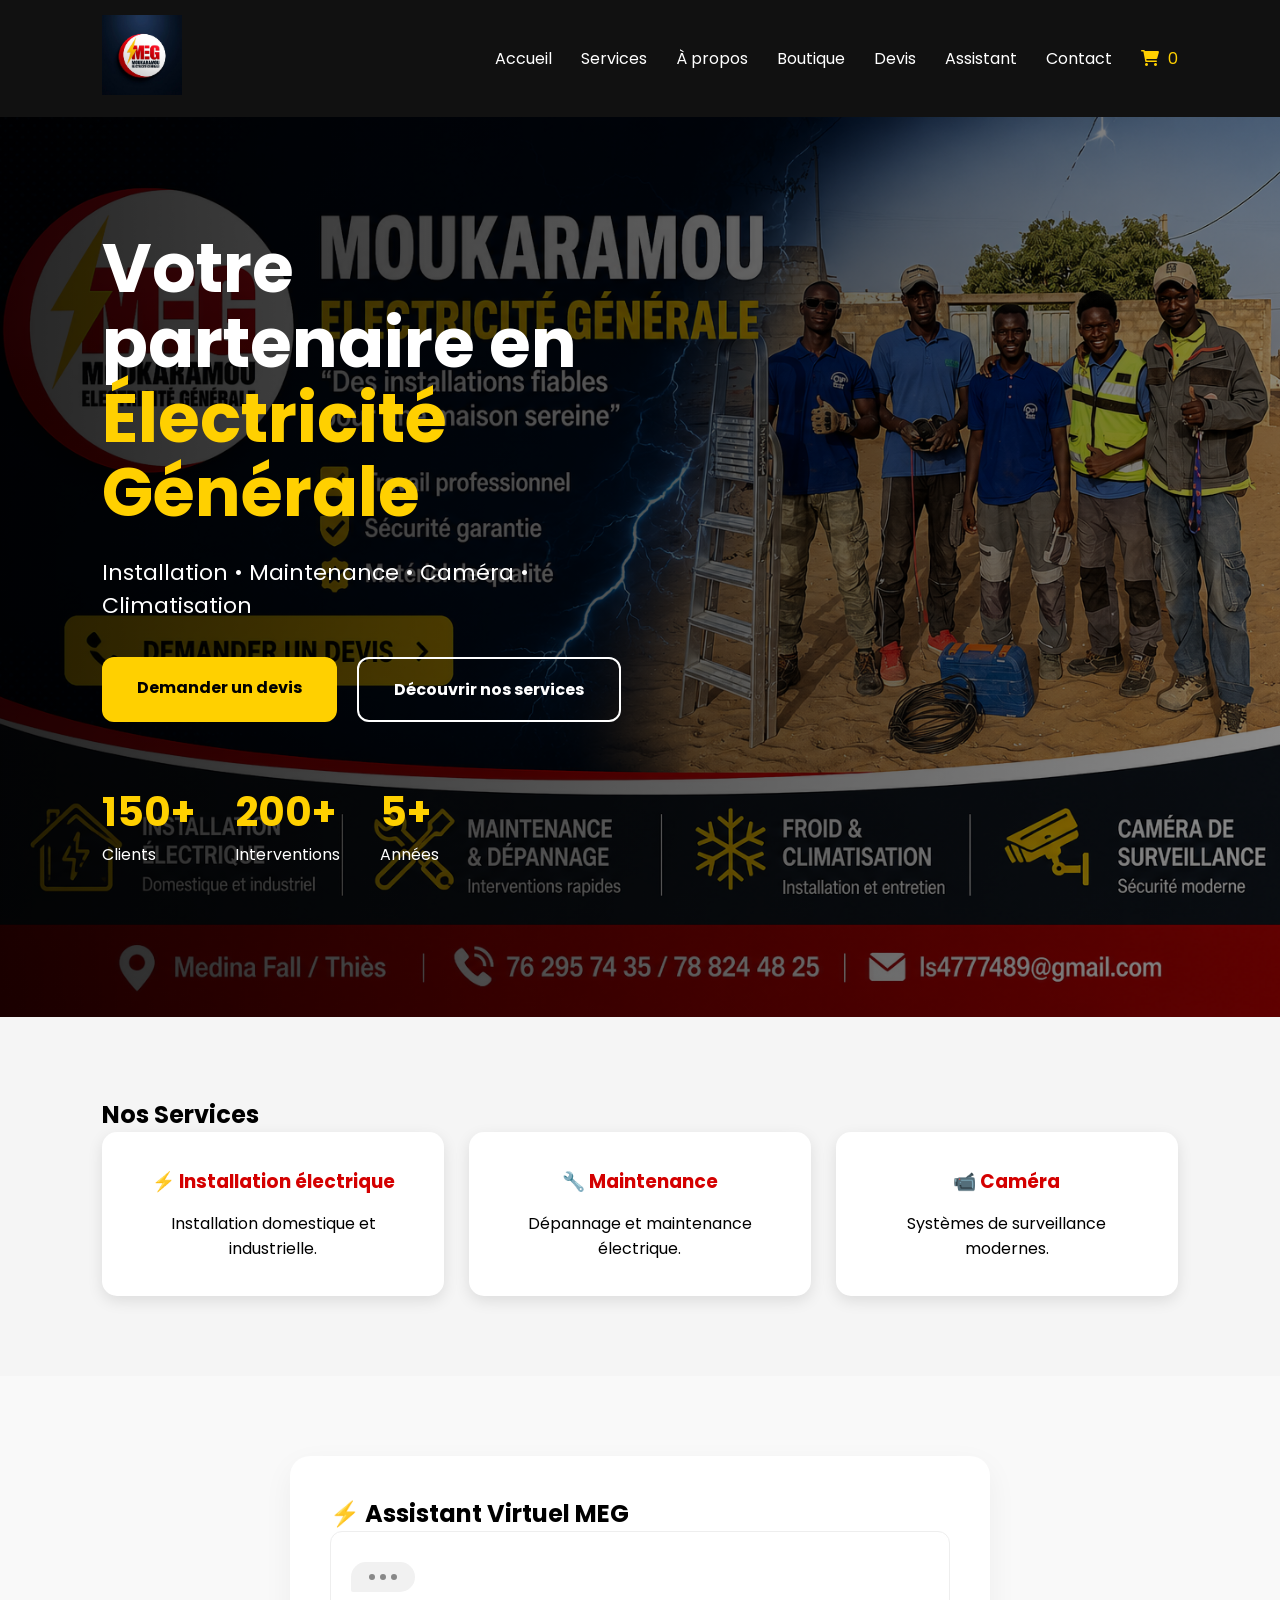
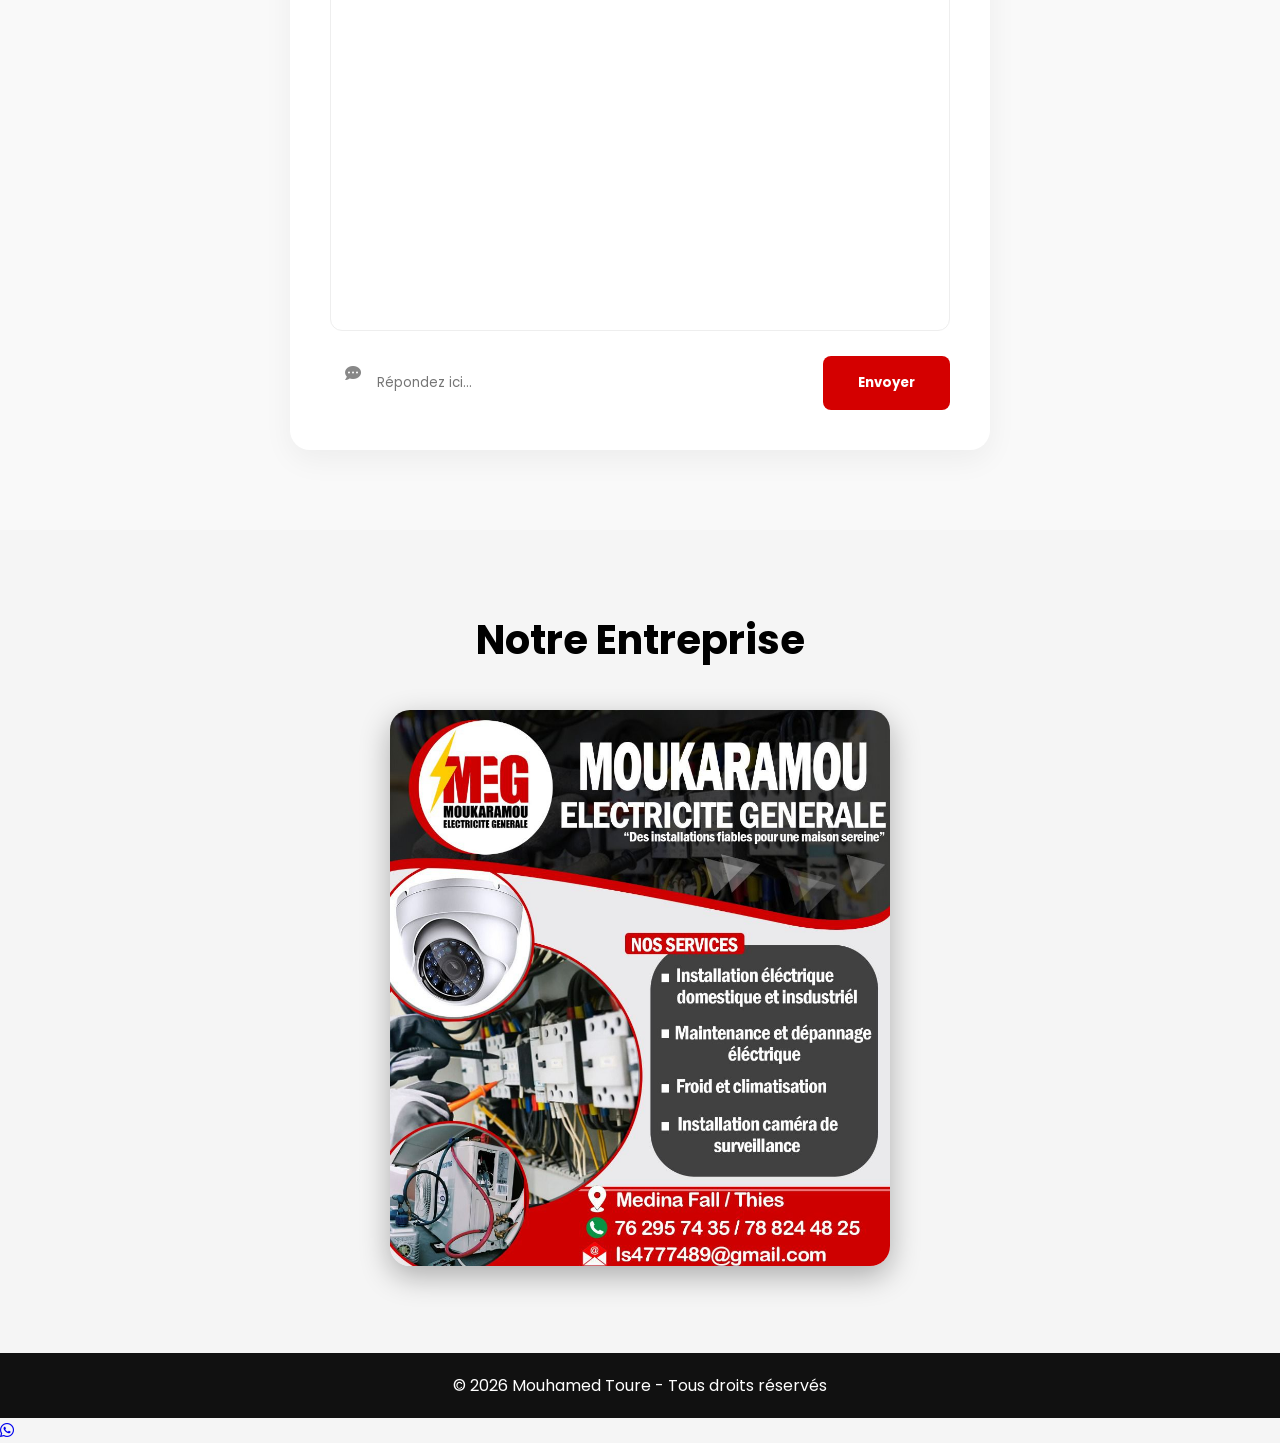
<file: index.html>
<!DOCTYPE html>
<html lang="fr">
<head>
    <meta charset="UTF-8">
    <meta name="viewport" content="width=device-width, initial-scale=1.0">
    <title>MEG - Installation Électrique & Maintenance au Sénégal</title>
    <meta name="description" content="MOUKARAMOU ÉLECTRICITÉ GÉNÉRALE (MEG) : Experts en installation électrique, maintenance, climatisation et vidéosurveillance à Thiès, Sénégal.">
    <meta name="keywords" content="électricité, Sénégal, Thiès, maintenance, climatisation, vidéosurveillance, installation électrique, MEG">
    <meta name="author" content="Mouhamed Toure">

    <link rel="icon" href="logo.jpeg" type="image/jpeg">
    <link rel="stylesheet" href="style.css">
    <link href="https://fonts.googleapis.com/css2?family=Poppins:wght@300;400;500;700&display=swap" rel="stylesheet">
    <link rel="stylesheet" href="https://cdnjs.cloudflare.com/ajax/libs/font-awesome/6.0.0/css/all.min.css">
</head>

<body>

<header>

    <div class="logo">
        <img src="logo.jpeg" alt="Logo MOUKARAMOU ELECTRICITE GENERALE">
    </div>

    <nav>
        <a href="index.html">Accueil</a>
        <a href="services.html">Services</a>
        <a href="apropos.html">À propos</a>
        <a href="boutique.html">Boutique</a>
        <a href="devis.html">Devis</a>
        <a href="index.html#assistant">Assistant</a>
        <a href="contact.html">Contact</a>
        <a href="panier.html" style="color: #ffd000;"><i class="fas fa-shopping-cart"></i> <span id="nb">0</span></a>
    </nav>

</header>

<section class="hero">

    <img src="banniere.png" alt="Bannière d'accueil MEG" class="banner-img">

    <div class="overlay"></div>

    <div class="hero-content">

        <div class="hero-left">

            <h1>
                Votre partenaire en
                <span>Électricité Générale</span>
            </h1>

            <p>
                Installation • Maintenance • Caméra • Climatisation
            </p>

            <div class="hero-buttons">
                <a href="devis.html" class="btn">Demander un devis</a>
                <a href="services.html" class="btn2">Découvrir nos services</a>
            </div>

            <div class="stats">
                <div>
                    <h2>150+</h2>
                    <p>Clients</p>
                </div>
                <div>
                    <h2>200+</h2>
                    <p>Interventions</p>
                </div>
                <div>
                    <h2>5+</h2>
                    <p>Années</p>
                </div>
            </div>

        </div>

    </div>

</section>

<section class="services-preview">

    <h2>Nos Services</h2>

    <div class="cards">

        <div class="card">
            <h3>⚡ Installation électrique</h3>
            <p>
                Installation domestique et industrielle.
            </p>
        </div>

        <div class="card">
            <h3>🔧 Maintenance</h3>
            <p>
                Dépannage et maintenance électrique.
            </p>
        </div>

        <div class="card">
            <h3>📹 Caméra</h3>
            <p>
                Systèmes de surveillance modernes.
            </p>
        </div>

    </div>

</section>

<section class="assistant-section" id="assistant">
    <div class="chat-container">
        <h2>⚡ Assistant Virtuel MEG</h2>
        <div id="messages">
            <!-- Les messages s'afficheront ici dynamiquement -->
        </div>
        <div class="chat-input-area">
            <div class="input-group">
                <i class="fas fa-comment-dots"></i>
                <input type="text" id="question" placeholder="Répondez ici..." onkeypress="if(event.key === 'Enter') ask()">
            </div>
            <button onclick="ask()">Envoyer</button>
        </div>
    </div>
</section>

<section class="flyer">

    <h2>Notre Entreprise</h2>

    <img src="flyer.jpeg" alt="Flyer de présentation de l'entreprise MEG">

</section>

<footer>

    <p>
        © 2026 Mouhamed Toure - Tous droits réservés
    </p>

</footer>

<a href="https://wa.me/221788244825" class="whatsapp-float" target="_blank">
    <i class="fab fa-whatsapp"></i>
</a>

<script>
    const messagesDiv = document.getElementById("messages");
    const inputField = document.getElementById("question");
    let step = 0;

    function addMessage(text, type) {
        const msg = document.createElement("div");
        msg.className = `msg ${type}`;
        msg.innerHTML = text.replace(/\n/g, '<br>');
        messagesDiv.appendChild(msg);
        messagesDiv.scrollTop = messagesDiv.scrollHeight;
    }

    function showTyping(callback, delay = 1500) {
        const id = "loading-" + Math.random().toString(36).substr(2, 9);
        const loadingHtml = `<div class="msg bot typing" id="${id}"><div class="dot"></div><div class="dot"></div><div class="dot"></div></div>`;
        messagesDiv.insertAdjacentHTML('beforeend', loadingHtml);
        messagesDiv.scrollTop = messagesDiv.scrollHeight;
        
        setTimeout(() => {
            const el = document.getElementById(id);
            if(el) el.remove();
            callback();
        }, delay);
    }

    function initChat() {
        showTyping(() => {
            addMessage("Bonjour 👋\n\nBienvenue chez <strong>MOUKARAMOU ÉLECTRICITÉ GÉNÉRALE</strong> ⚡\n\nJe suis votre assistant virtuel et je peux vous aider pour :\n\n⚡ Installation électrique\n🔧 Dépannage électrique\n🏠 Électricité maison\n🏢 Installation bâtiment\n📹 Caméra de surveillance\n❄️ Climatisation et froid\n💡 Éclairage intérieur et extérieur\n🔌 Tableau électrique\n🛡️ Protection électrique\n⚙️ Maintenance électrique\n📦 Vente de matériel électrique\n☀️ Solutions solaires\n📐 Étude et devis", "bot");
            
            setTimeout(() => {
                showTyping(() => {
                    addMessage("Dites-moi simplement ce dont vous avez besoin.\n\nExemples :\n• Je veux installer des spots\n• J’ai une panne électrique\n• Je cherche un coffret électrique\n• Je veux sécuriser mon installation\n• Je veux acheter du matériel\n• Je veux un devis\n\nJe vais vous guider étape par étape...", "bot");
                    
                    setTimeout(() => {
                        showTyping(() => {
                            addMessage("Pour mieux vous aider :\n\n1️⃣ <strong>Vous êtes :</strong>\n□ Particulier | □ Entreprise | □ Commerce\n\n2️⃣ <strong>Quel service vous intéresse ?</strong>\n□ Installation | □ Dépannage | □ Achat matériel | □ Caméra | □ Climatisation\n\n3️⃣ <strong>Où se situe votre projet ?</strong>\n\n4️⃣ <strong>Quel est votre budget estimé ?</strong>\n\n5️⃣ <strong>Souhaitez-vous une intervention rapide ?</strong>", "bot");
                            step = 1;
                        }, 2000);
                    }, 1500);
                }, 2000);
            }, 1000);
        }, 1000);
    }

    function ask() {
        let val = inputField.value.trim();
        if (!val) return;
        
        addMessage(val, "user");
        inputField.value = "";

        if (step === 1) {
            showTyping(() => {
                addMessage("Merci pour ces informations ✅\n\nVotre demande semble nécessiter l’avis d’un technicien.\n\nCliquez ci-dessous pour continuer avec un expert MOUKARAMOU ÉLECTRICITÉ GÉNÉRALE sur WhatsApp.", "bot");
                
                setTimeout(() => {
                    addMessage('<a href="https://wa.me/221788244825?text=Bonjour%20je%20viens%20du%20site%20MEG" target="_blank" class="expert-btn">👉 Discuter avec un expert</a>', "bot");
                    step = 2;
                }, 500);
            });
        } else if (step === 2) {
            showTyping(() => {
                addMessage("N'hésitez pas à cliquer sur le bouton vert ci-dessus pour finaliser votre demande avec nos techniciens. À très bientôt !", "bot");
            });
        }
    }

    // Lancement du chat
    window.addEventListener('load', () => {
        const section = document.getElementById('assistant');
        const observer = new IntersectionObserver((entries) => {
            if(entries[0].isIntersecting && step === 0) {
                initChat();
            }
        }, { threshold: 0.5 });
        observer.observe(section);
    });
</script>

</body>
</html>
</file>
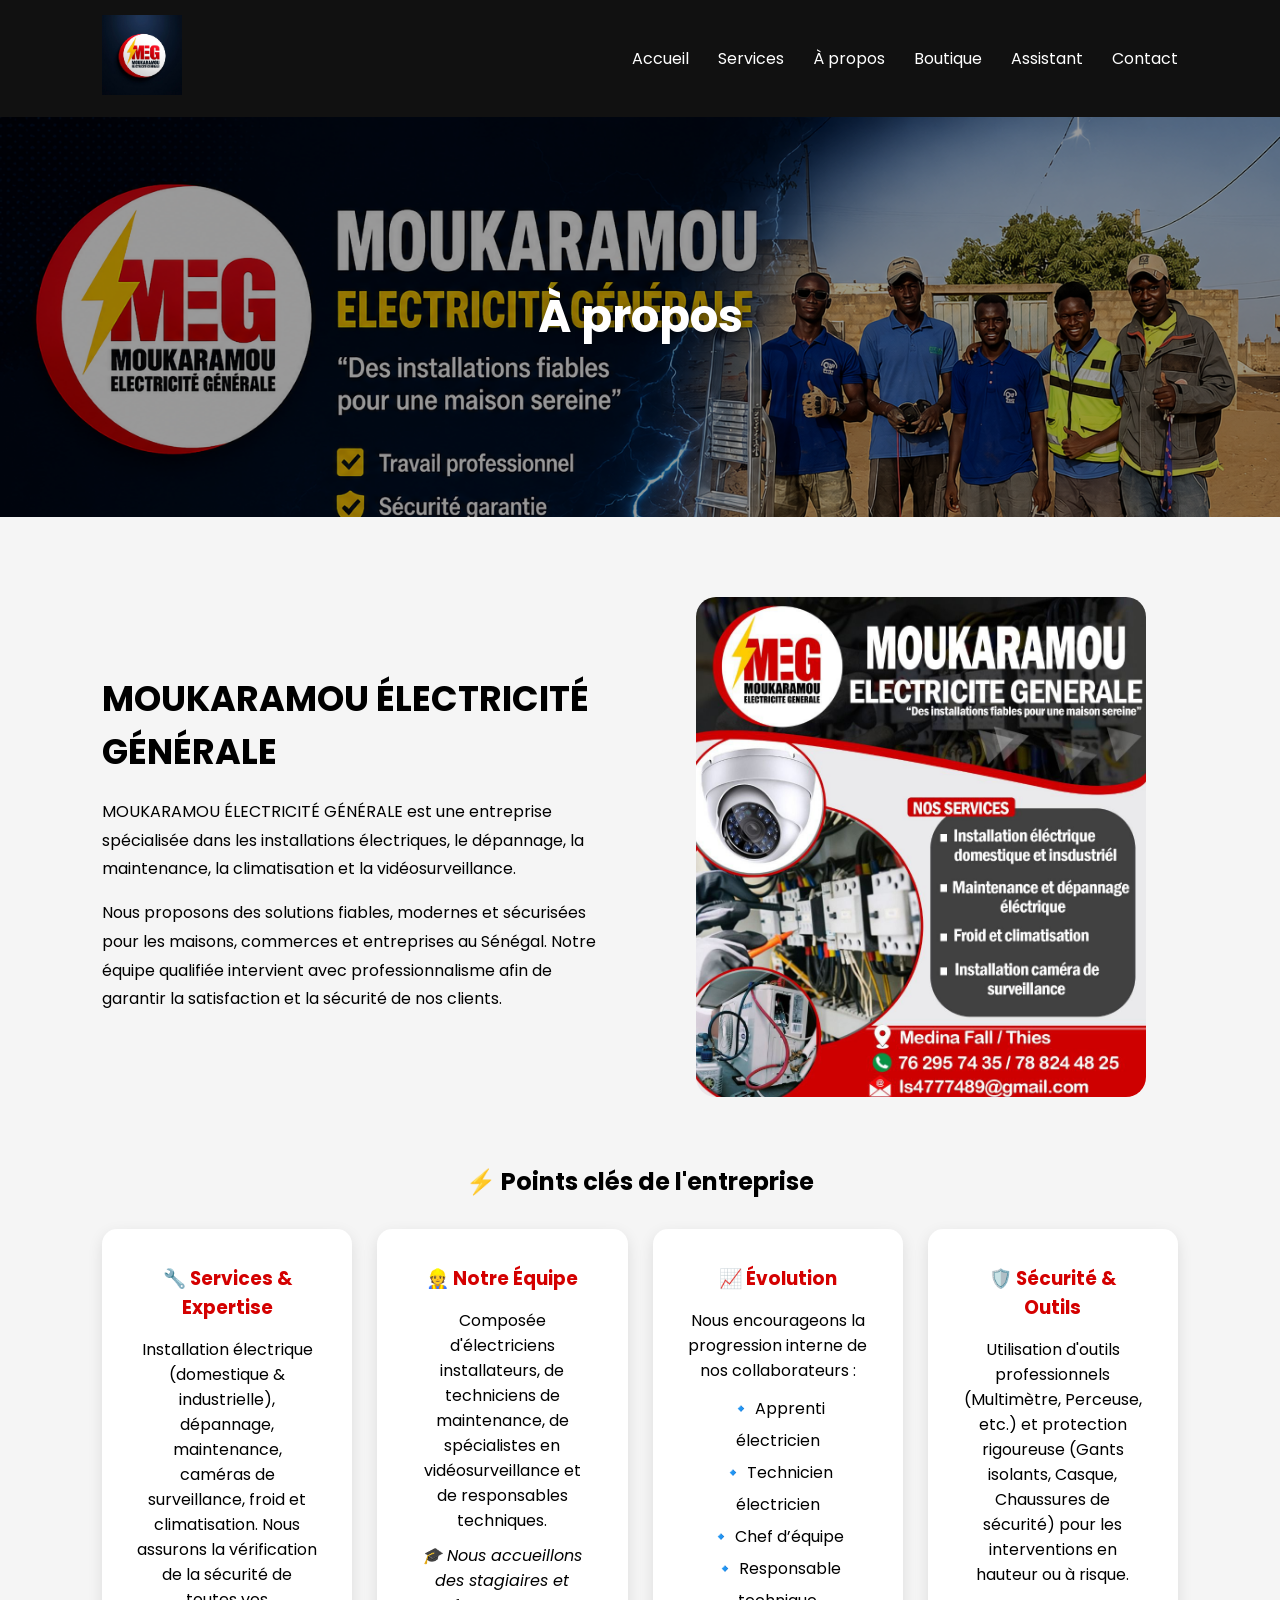
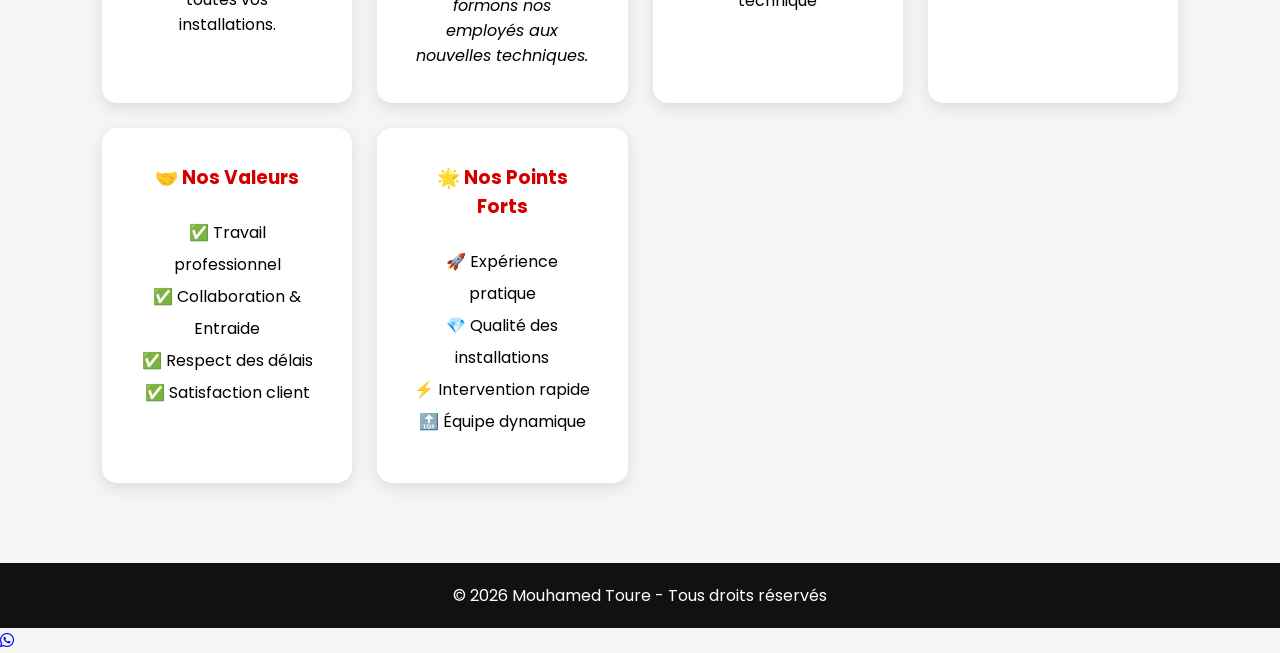
<file: apropos.html>
<!DOCTYPE html>
<html lang="fr">
<head>
    <meta charset="UTF-8">
    <meta name="viewport" content="width=device-width, initial-scale=1.0">
    <title>À propos de MEG - Expert Électricien à Thiès, Sénégal</title>
    <meta name="description" content="Découvrez l'histoire et les valeurs de MOUKARAMOU ÉLECTRICITÉ GÉNÉRALE (MEG). Une équipe d'experts dédiée à votre sécurité électrique au Sénégal.">

    <link rel="icon" href="logo.jpeg" type="image/jpeg">
    <link rel="stylesheet" href="style.css">
    <link href="https://fonts.googleapis.com/css2?family=Poppins:wght@300;400;500;700&display=swap" rel="stylesheet">
    <link rel="stylesheet" href="https://cdnjs.cloudflare.com/ajax/libs/font-awesome/6.0.0/css/all.min.css">
</head>

<body>

<header>

    <div class="logo">
        <img src="logo.jpeg" alt="Logo MOUKARAMOU ELECTRICITE GENERALE">
    </div>

    <nav>
        <a href="index.html">Accueil</a>
        <a href="services.html">Services</a>
        <a href="apropos.html">À propos</a>
        <a href="boutique.html">Boutique</a>
        <a href="index.html#assistant">Assistant</a>
        <a href="contact.html">Contact</a>
    </nav>

</header>

<section class="page-banner">

    <img src="banniere.png" alt="Bannière À propos" class="banner-img">

    <h1>À propos</h1>

</section>

<section class="about-page">

    <div class="about-content">

        <div class="about-text">

            <h2>MOUKARAMOU ÉLECTRICITÉ GÉNÉRALE</h2>

            <p>
                MOUKARAMOU ÉLECTRICITÉ GÉNÉRALE est une entreprise spécialisée dans les installations électriques, le dépannage, la maintenance, la climatisation et la vidéosurveillance.
            </p>

            <p>
                Nous proposons des solutions fiables, modernes et sécurisées pour les maisons, commerces et entreprises au Sénégal. Notre équipe qualifiée intervient avec professionnalisme afin de garantir la satisfaction et la sécurité de nos clients.
            </p>

        </div>

        <div class="about-image">
            <img src="flyer.jpeg" alt="Flyer publicitaire MEG">
        </div>

    </div>

    <h2 style="text-align: center; margin: 60px 0 30px 0;">⚡ Points clés de l'entreprise</h2>

    <div class="cards">

        <div class="card">
            <h3>🔧 Services & Expertise</h3>
            <p>Installation électrique (domestique & industrielle), dépannage, maintenance, caméras de surveillance, froid et climatisation. Nous assurons la vérification de la sécurité de toutes vos installations.</p>
        </div>

        <div class="card">
            <h3>👷 Notre Équipe</h3>
            <p>Composée d'électriciens installateurs, de techniciens de maintenance, de spécialistes en vidéosurveillance et de responsables techniques.</p>
            <p style="margin-top: 10px; font-style: italic;">🎓 Nous accueillons des stagiaires et formons nos employés aux nouvelles techniques.</p>
        </div>

        <div class="card">
            <h3>📈 Évolution</h3>
            <p>Nous encourageons la progression interne de nos collaborateurs :</p>
            <ul style="list-style: none; padding: 10px 0; line-height: 2;">
                <li>🔹 Apprenti électricien</li>
                <li>🔹 Technicien électricien</li>
                <li>🔹 Chef d’équipe</li>
                <li>🔹 Responsable technique</li>
            </ul>
        </div>

        <div class="card">
            <h3>🛡️ Sécurité & Outils</h3>
            <p>Utilisation d'outils professionnels (Multimètre, Perceuse, etc.) et protection rigoureuse (Gants isolants, Casque, Chaussures de sécurité) pour les interventions en hauteur ou à risque.</p>
        </div>

        <div class="card">
            <h3>🤝 Nos Valeurs</h3>
            <ul style="list-style: none; padding: 10px 0; line-height: 2;">
                <li>✅ Travail professionnel</li>
                <li>✅ Collaboration & Entraide</li>
                <li>✅ Respect des délais</li>
                <li>✅ Satisfaction client</li>
            </ul>
        </div>

        <div class="card">
            <h3>🌟 Nos Points Forts</h3>
            <ul style="list-style: none; padding: 10px 0; line-height: 2;">
                <li>🚀 Expérience pratique</li>
                <li>💎 Qualité des installations</li>
                <li>⚡ Intervention rapide</li>
                <li>🔝 Équipe dynamique</li>
            </ul>
        </div>

    </div>

</section>

<footer>

    <p>
        © 2026 Mouhamed Toure - Tous droits réservés
    </p>

</footer>

<a href="https://wa.me/221788244825" class="whatsapp-float" target="_blank" aria-label="Contactez-nous sur WhatsApp">
    <i class="fab fa-whatsapp"></i>
</a>

</body>
</html>
</file>
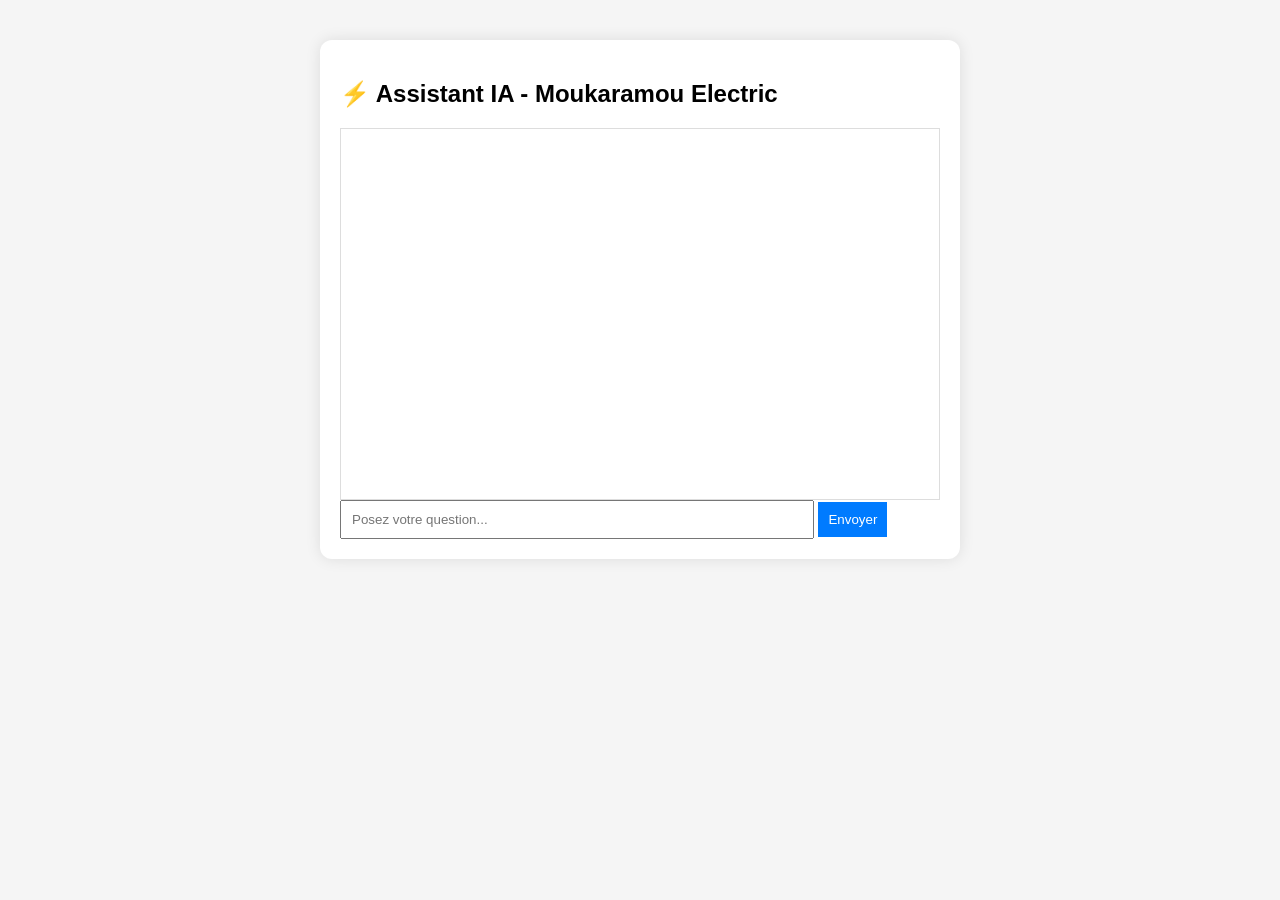
<file: assistant.html>
<!DOCTYPE html>
<html lang="fr">
<head>
<meta charset="UTF-8">
<meta name="viewport" content="width=device-width, initial-scale=1">
<title>Moukaramou Electric - Assistant IA</title>

<style>

body{
font-family:Arial;
background:#f5f5f5;
margin:0;
}

.chat{
max-width:600px;
margin:40px auto;
background:white;
padding:20px;
border-radius:12px;
box-shadow:0 0 15px rgba(0,0,0,.1);
}

#messages{
height:350px;
overflow:auto;
padding:10px;
border:1px solid #ddd;
}

.msg{
margin:10px;
padding:10px;
border-radius:8px;
}

.user{
background:#ffd54f;
}

.bot{
background:#e3f2fd;
}

input{
width:75%;
padding:10px;
}

button{
padding:10px;
background:#007bff;
color:white;
border:none;
}

</style>

</head>

<body>

<div class="chat">

<h2>⚡ Assistant IA - Moukaramou Electric</h2>

<div id="messages"></div>

<input
id="question"
placeholder="Posez votre question..."
>

<button onclick="ask()">
Envoyer
</button>

</div>

<script>

function ask(){

let q =
document.getElementById(
"question"
).value;

if(!q) return;

add(q,"user");

let r="";

if(q.includes("prix")){

r="Nos prix varient selon le service.";

}

else if(q.includes("installation")){

r="Nous faisons installation électrique complète.";

}

else if(q.includes("camera")){

r="Nous installons des caméras de surveillance.";

}

else{

r="Bonjour, contactez Moukaramou Electric sur WhatsApp.";

}

add(r,"bot");

document
.getElementById(
"question"
).value="";

}

function add(text,type){

document
.getElementById(
"messages"
)
.innerHTML+=
`
<div class="msg ${type}">
${text}
</div>
`;

}

</script>

</body>
</html>
</file>
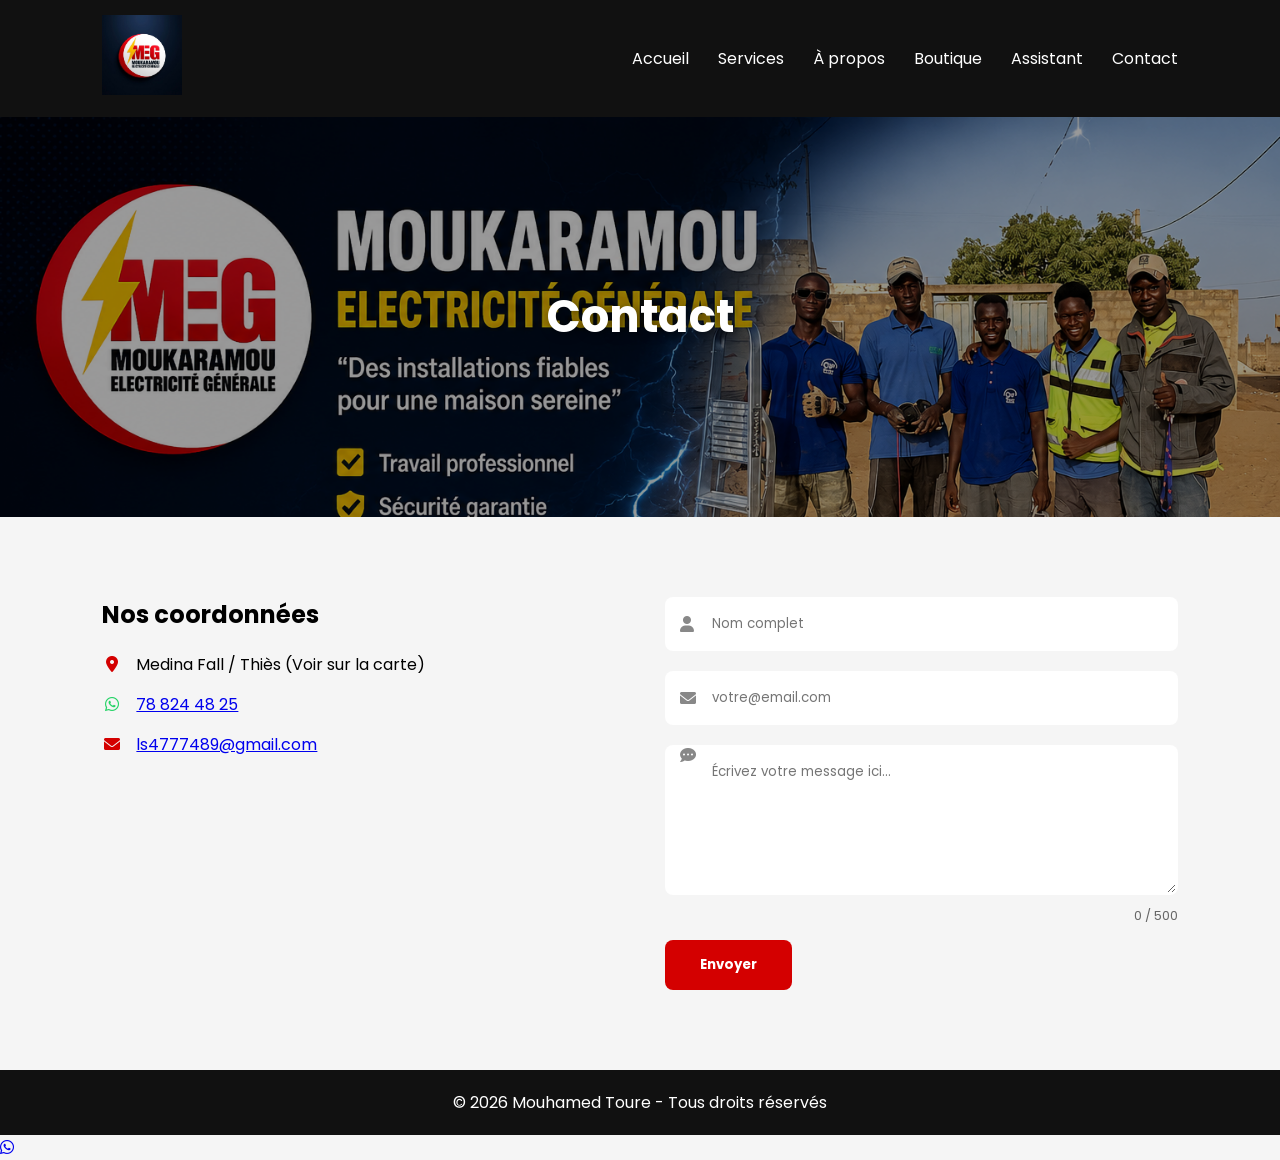
<file: contact.html>
<!DOCTYPE html>
<html lang="fr">
<head>
    <meta charset="UTF-8">
    <meta name="viewport" content="width=device-width, initial-scale=1.0">
    <title>Contactez MEG - Devis Gratuit Installation Électrique & Climatisation</title>
    <meta name="description" content="Besoin d'un électricien à Thiès ? Contactez MEG pour vos travaux d'électricité, climatisation ou vidéosurveillance. Devis gratuit et intervention rapide.">

    <link rel="icon" href="logo.jpeg" type="image/jpeg">
    <link rel="stylesheet" href="style.css">
    <link href="https://fonts.googleapis.com/css2?family=Poppins:wght@300;400;500;700&display=swap" rel="stylesheet">
    <link rel="stylesheet" href="https://cdnjs.cloudflare.com/ajax/libs/font-awesome/6.0.0/css/all.min.css">
</head>

<body>

<header>

    <div class="logo">
        <img src="logo.jpeg" alt="Logo MOUKARAMOU ELECTRICITE GENERALE">
    </div>

    <nav>
        <a href="index.html">Accueil</a>
        <a href="services.html">Services</a>
        <a href="apropos.html">À propos</a>
        <a href="boutique.html">Boutique</a>
        <a href="index.html#assistant">Assistant</a>
        <a href="contact.html">Contact</a>
    </nav>

</header>

<section class="page-banner">

    <img src="banniere.png" alt="Bannière Contact" class="banner-img">

    <h1>Contact</h1>

</section>

<section class="contact-page">

    <div class="contact-info">

        <h2>Nos coordonnées</h2>

        <p>
            <a href="https://www.google.com/maps/search/Medina+Fall+Thies" target="_blank" style="text-decoration: none; color: inherit;">
                <i class="fas fa-map-marker-alt"></i> Medina Fall / Thiès (Voir sur la carte)
            </a>
        </p>

        <p><i class="fab fa-whatsapp"></i> <a href="https://wa.me/221788244825" target="_blank">78 824 48 25</a></p>

        <p><i class="fas fa-envelope"></i> <a href="mailto:ls4777489@gmail.com">ls4777489@gmail.com</a></p>

    </div>

    <form id="contactForm" action="#" method="POST">

        <div class="input-group">
            <i class="fas fa-user"></i>
            <input type="text" id="nom" name="name" placeholder="Nom complet" required aria-label="Votre nom">
        </div>

        <div class="input-group">
            <i class="fas fa-envelope"></i>
            <input type="email" id="email" name="email" placeholder="votre@email.com" required aria-label="Votre email">
        </div>

        <div class="input-group">
            <i class="fas fa-comment-dots" style="top: 20px;"></i>
            <textarea id="message" name="message" maxlength="500" placeholder="Écrivez votre message ici..." required aria-label="Votre message"></textarea>
        </div>
        <span id="char-counter">0 / 500</span>

        <button type="submit" id="submitBtn">
            Envoyer
        </button>

    </form>

    <div id="successMessage" class="success-box" style="display: none;">
        <i class="fas fa-check-circle"></i>
        <h2>Merci, <span id="displayNom"></span> !</h2>
        <p>Votre message a bien été reçu :</p>
        <blockquote id="displayMsg"></blockquote>
        <button onclick="window.location.reload()" class="btn-retour">Envoyer un autre message</button>
    </div>

</section>

<footer>

    <p>
        © 2026 Mouhamed Toure  - Tous droits réservés
    </p>

</footer>

<a href="https://wa.me/221788244825" class="whatsapp-float" target="_blank" aria-label="Contactez-nous sur WhatsApp">
    <i class="fab fa-whatsapp"></i>
</a>

<script>
    // Compteur de caractères pour le message
    const messageArea = document.getElementById('message');
    const counter = document.getElementById('char-counter');
    const contactForm = document.getElementById('contactForm');
    const successBox = document.getElementById('successMessage');

    messageArea.addEventListener('input', () => {
        const length = messageArea.value.length;
        counter.textContent = `${length} / 500`;
        counter.style.color = length > 450 ? '#d40000' : '#666';
    });

    // Simulation d'envoi
    contactForm.addEventListener('submit', async function(e) { // Ajout de 'async' ici
        e.preventDefault();
        const btn = document.getElementById('submitBtn');
        const nomValeur = document.getElementById('nom').value;
        const msgValeur = document.getElementById('message').value;

        const formURL = 'https://formspree.io/f/mgoqkrwr';

        btn.textContent = "Envoi en cours...";
        btn.style.opacity = "0.7";
        btn.disabled = true; // Désactiver le bouton pour éviter les envois multiples
        
        const formData = new FormData(contactForm); // Récupère toutes les données du formulaire

        try {
            const response = await fetch(formURL, {
                method: 'POST',
                body: formData,
                headers: {
                    'Accept': 'application/json' // Important pour que Formspree renvoie une réponse JSON
                }
            });

            if (response.ok) {
                contactForm.style.display = 'none';
                document.getElementById('displayNom').textContent = nomValeur;
                document.getElementById('displayMsg').textContent = `"${msgValeur}"`;
                successBox.style.display = 'block';
            } else {
                const data = await response.json();
                let errorMessage = "Une erreur est survenue lors de l'envoi de votre message.";
                if (data.errors) {
                    errorMessage = `Erreur(s) : ${data.errors.map(error => error.message).join(', ')}`;
                }
                alert(errorMessage);
                btn.textContent = "Envoyer";
                btn.style.opacity = "1";
                btn.disabled = false;
            }
        } catch (error) {
            console.error('Erreur réseau ou autre:', error);
            alert("Une erreur est survenue lors de l'envoi de votre message. Veuillez vérifier votre connexion et réessayer.");
            btn.textContent = "Envoyer";
            btn.style.opacity = "1";
            btn.disabled = false;
        }
    });
</script>

</body>
</html>
</file>
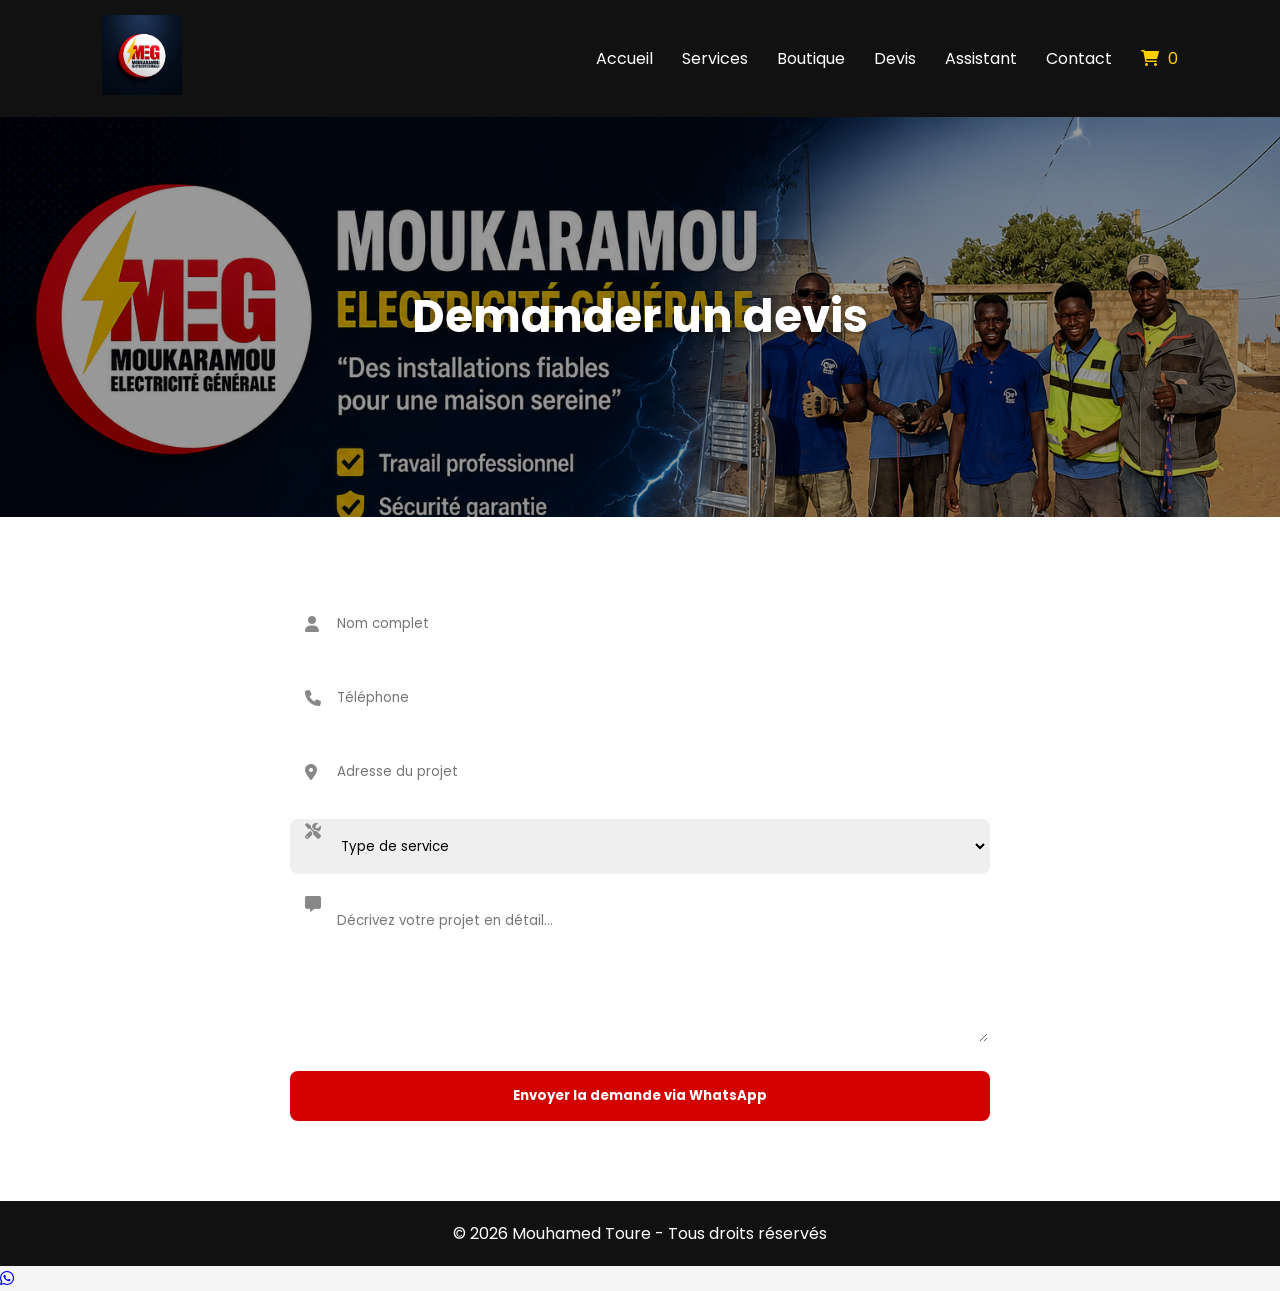
<file: devis.html>
<!DOCTYPE html>
<html lang="fr">
<head>
    <meta charset="UTF-8">
    <meta name="viewport" content="width=device-width, initial-scale=1.0">
    <title>Demander un Devis - MEG</title>
    <link rel="stylesheet" href="style.css">
    <link href="https://fonts.googleapis.com/css2?family=Poppins:wght@300;400;500;700&display=swap" rel="stylesheet">
    <link rel="stylesheet" href="https://cdnjs.cloudflare.com/ajax/libs/font-awesome/6.0.0/css/all.min.css">
</head>
<body>
    <header>
        <div class="logo"><img src="logo.jpeg"></div>
        <nav>
            <a href="index.html">Accueil</a>
            <a href="services.html">Services</a>
            <a href="boutique.html">Boutique</a>
            <a href="devis.html">Devis</a>
            <a href="index.html#assistant">Assistant</a>
            <a href="contact.html">Contact</a>
            <a href="panier.html" style="color: #ffd000;"><i class="fas fa-shopping-cart"></i> <span id="nb">0</span></a>
        </nav>
    </header>

    <section class="page-banner">
        <img src="banniere.png" alt="Bannière Devis" class="banner-img">
        <h1>Demander un devis</h1>
    </section>

    <section class="devis-page">
        <form id="devisForm">
            <div class="input-group">
                <i class="fas fa-user"></i>
                <input type="text" id="d_nom" placeholder="Nom complet" required>
            </div>
            <div class="input-group">
                <i class="fas fa-phone"></i>
                <input type="tel" id="d_tel" placeholder="Téléphone" required>
            </div>
            <div class="input-group">
                <i class="fas fa-map-marker-alt"></i>
                <input type="text" id="d_adresse" placeholder="Adresse du projet">
            </div>
            <div class="input-group">
                <i class="fas fa-tools" style="top: 22px;"></i>
                <select id="d_service" required>
                    <option value="" disabled selected>Type de service</option>
                    <option>Installation Électrique</option>
                    <option>Maintenance / Dépannage</option>
                    <option>Caméra de Surveillance</option>
                    <option>Climatisation</option>
                </select>
            </div>
            <div class="input-group">
                <i class="fas fa-comment-alt" style="top: 20px;"></i>
                <textarea id="d_projet" placeholder="Décrivez votre projet en détail..." style="height: 150px;"></textarea>
            </div>
            <button type="submit" class="btn-order" style="border:none; width:100%; cursor:pointer;">Envoyer la demande via WhatsApp</button>
        </form>

        <div id="successDevis" class="success-box" style="display: none; margin-top: 20px;">
            <i class="fas fa-check-circle"></i>
            <h2>Demande préparée !</h2>
            <p>Cliquez sur le bouton pour envoyer les détails sur WhatsApp.</p>
        </div>
    </section>

    <footer><p>© 2026 Mouhamed Toure - Tous droits réservés</p></footer>
    <a href="https://wa.me/221788244825" class="whatsapp" target="_blank"><i class="fab fa-whatsapp"></i></a>

    <script>
        document.getElementById('devisForm').onsubmit = function(e) {
            e.preventDefault();
            
            const nom = document.getElementById('d_nom').value;
            const tel = document.getElementById('d_tel').value;
            const adresse = document.getElementById('d_adresse').value || "Non précisée";
            const service = document.getElementById('d_service').value;
            const projet = document.getElementById('d_projet').value || "Pas de détails";
            
            // Construction du message WhatsApp
            const message = `Bonjour MEG, je souhaite demander un devis.\n\n👤 *Client:* ${nom}\n📞 *Tel:* ${tel}\n📍 *Adresse:* ${adresse}\n🛠️ *Service:* ${service}\n📝 *Projet:* ${projet}`;
            
            const whatsappUrl = `https://wa.me/221788244825?text=${encodeURIComponent(message)}`;
            
            // Interaction visuelle
            window.open(whatsappUrl, '_blank');
        };

        // Mise à jour du compteur panier au chargement
        function updateCompteur() {
            let panier = JSON.parse(localStorage.getItem('panier')) || [];
            const nb = document.getElementById("nb");
            if(nb) nb.innerHTML = panier.length;
        }
        updateCompteur();
    </script>
</body>
</html>
</file>
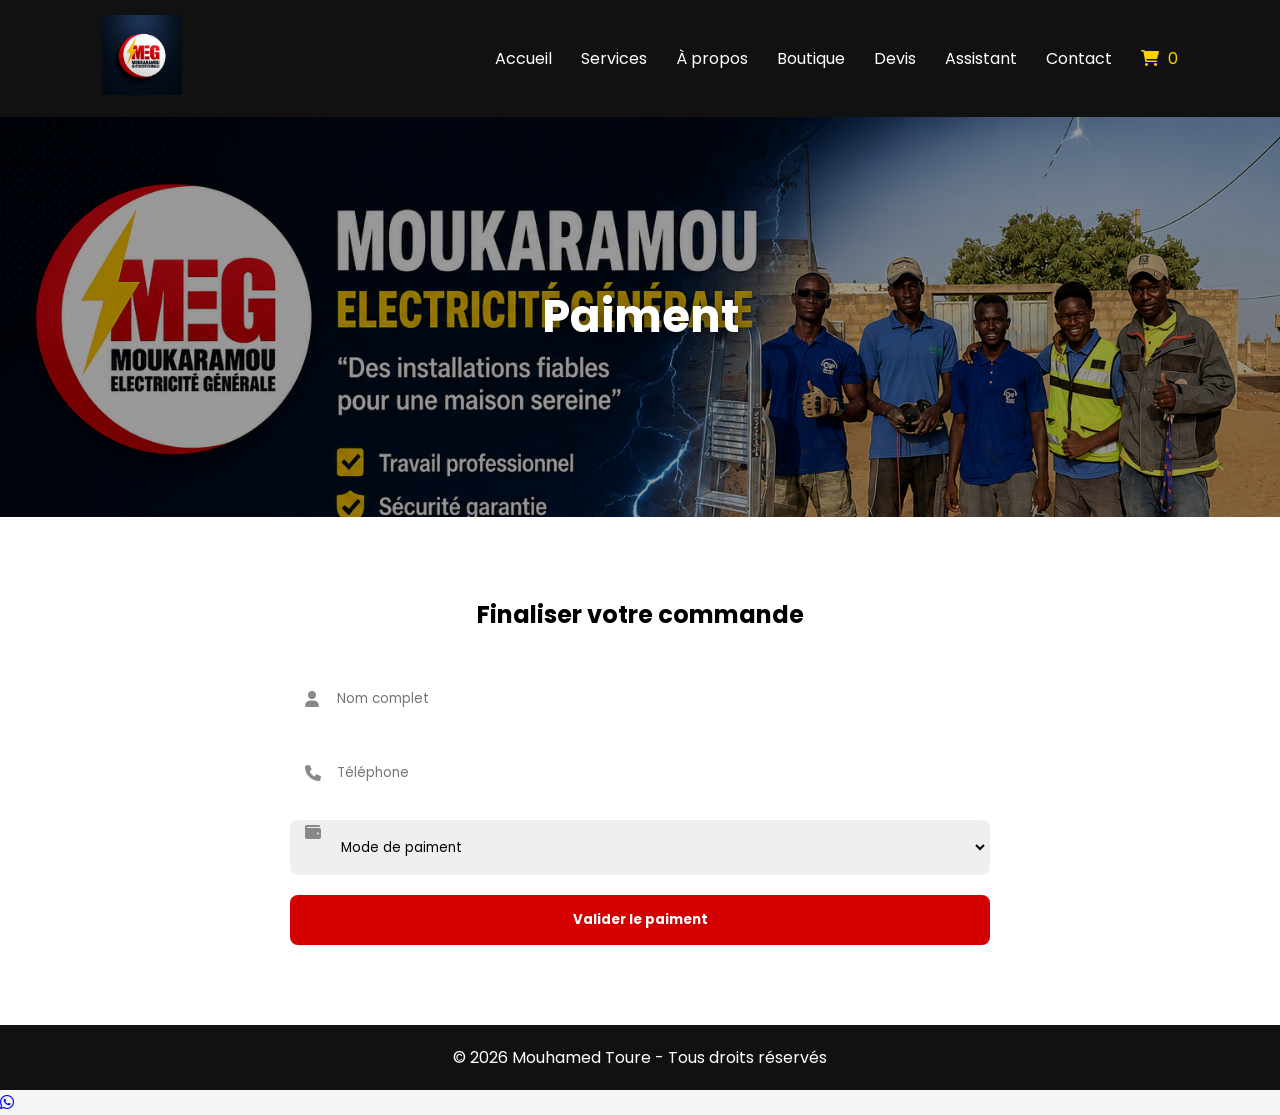
<file: paiment.html>
<!DOCTYPE html>
<html lang="fr">
<head>
    <meta charset="UTF-8">
    <meta name="viewport" content="width=device-width, initial-scale=1.0">
    <title>Paiment - MEG</title>
    <link rel="icon" href="logo.jpeg" type="image/jpeg">
    <link rel="stylesheet" href="style.css">
    <link href="https://fonts.googleapis.com/css2?family=Poppins:wght@300;400;500;700&display=swap" rel="stylesheet">
    <link rel="stylesheet" href="https://cdnjs.cloudflare.com/ajax/libs/font-awesome/6.0.0/css/all.min.css">
</head>
<body>

<header>
    <div class="logo">
        <img src="logo.jpeg" alt="Logo MOUKARAMOU ELECTRICITE GENERALE">
    </div>
    <nav>
        <a href="index.html">Accueil</a>
        <a href="services.html">Services</a>
        <a href="apropos.html">À propos</a>
        <a href="boutique.html">Boutique</a>
        <a href="devis.html">Devis</a>
        <a href="index.html#assistant">Assistant</a>
        <a href="contact.html">Contact</a>
        <a href="panier.html" style="color: #ffd000;"><i class="fas fa-shopping-cart"></i> <span id="nb">0</span></a>
    </nav>
</header>

<section class="page-banner">
    <img src="banniere.png" alt="Bannière Paiment" class="banner-img">
    <h1 style="position: relative; z-index: 3;">Paiment</h1>
</section>

<section class="paiment-page">
    <h1>Finaliser votre commande</h1>
    <form id="payForm">
        <div class="input-group">
            <i class="fas fa-user"></i>
            <input type="text" id="p_nom" placeholder="Nom complet" required>
        </div>
        <div class="input-group">
            <i class="fas fa-phone"></i>
            <input type="tel" id="p_tel" placeholder="Téléphone" required>
        </div>
        <div class="input-group">
            <i class="fas fa-wallet" style="top: 22px;"></i>
            <select id="p_mode" required>
                <option value="" disabled selected>Mode de paiment</option>
                <option>Wave</option>
                <option>Orange Money</option>
                <option>Paiment à la livraison</option>
            </select>
        </div>
        <button type="submit" style="width: 100%;">Valider le paiment</button>
    </form>
</section>

<footer>
    <p>© 2026 Mouhamed Toure - Tous droits réservés</p>
</footer>

<a href="https://wa.me/221788244825" class="whatsapp" target="_blank">
    <i class="fab fa-whatsapp"></i>
</a>

<script>
    document.getElementById('payForm').onsubmit = function(e) {
        e.preventDefault();
        
        const nom = document.getElementById('p_nom').value;
        const tel = document.getElementById('p_tel').value;
        const mode = document.getElementById('p_mode').value;
        
        // Récupérer les produits du panier
        const panier = JSON.parse(localStorage.getItem('panier')) || [];
        if(panier.length === 0) {
            alert("Votre panier est vide !");
            return;
        }
        
        const listeProduits = panier.join(", ");
        
        // Créer le message WhatsApp
        const message = `Bonjour MEG, je souhaite finaliser ma commande.\n\n👤 *Client:* ${nom}\n📞 *Tel:* ${tel}\n💰 *Mode:* ${mode}\n🛒 *Produits:* ${listeProduits}`;
        
        // Ouvrir WhatsApp avec le message pré-rempli
        const whatsappUrl = `https://wa.me/221788244825?text=${encodeURIComponent(message)}`;
        window.open(whatsappUrl, '_blank');
    };
</script>

</body>
</html>
</file>
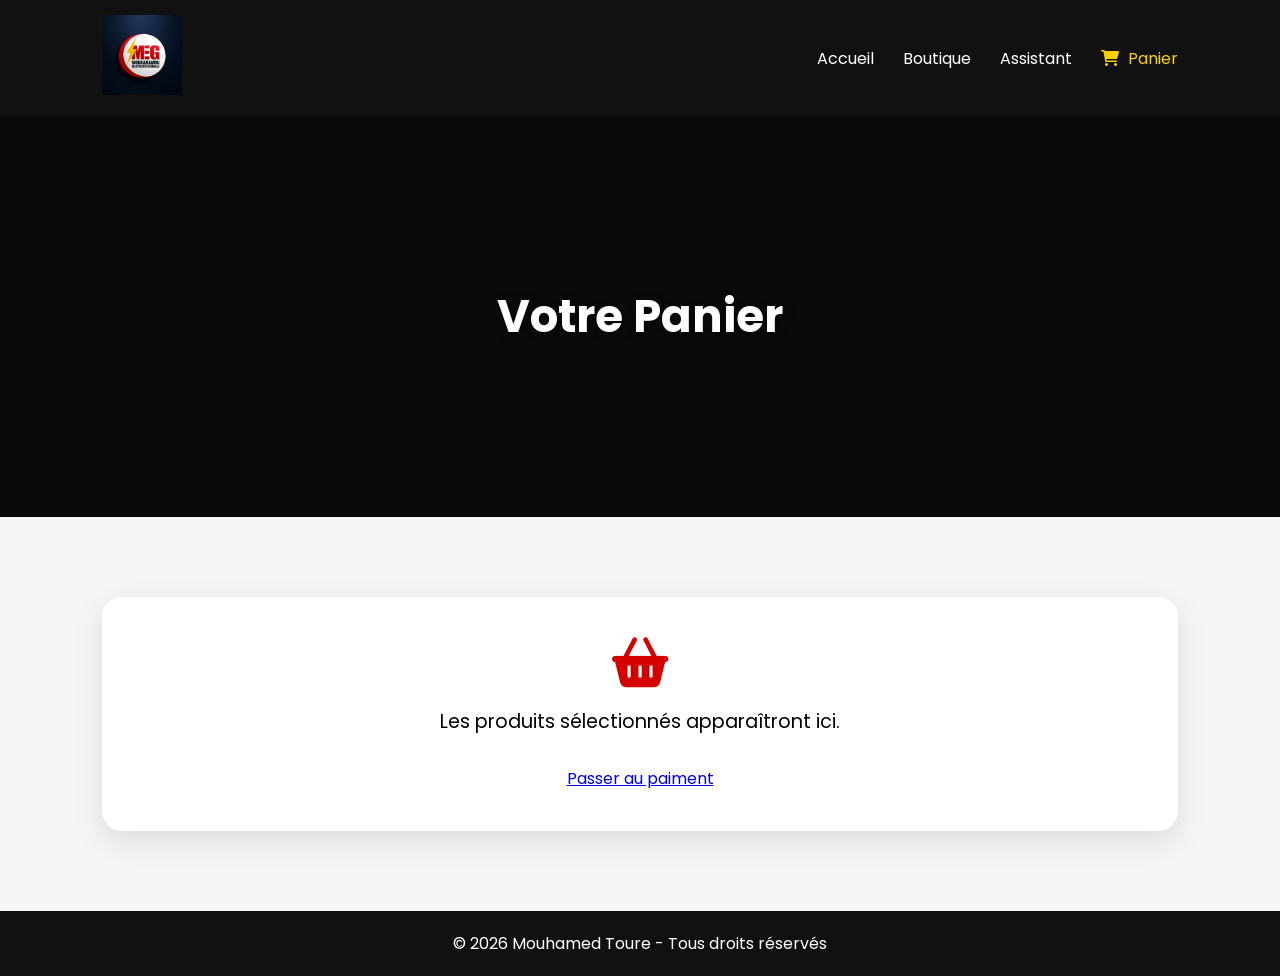
<file: panier.html>
<!DOCTYPE html>
<html lang="fr">
<head>
    <meta charset="UTF-8">
    <meta name="viewport" content="width=device-width, initial-scale=1.0">
    <title>Votre Panier - MEG</title>
    <link rel="stylesheet" href="style.css">
    <link href="https://fonts.googleapis.com/css2?family=Poppins:wght@300;400;500;700&display=swap" rel="stylesheet">
    <link rel="stylesheet" href="https://cdnjs.cloudflare.com/ajax/libs/font-awesome/6.0.0/css/all.min.css">
</head>
<body>
    <header>
        <div class="logo"><img src="logo.jpeg"></div>
        <nav>
            <a href="index.html">Accueil</a>
            <a href="boutique.html">Boutique</a>
            <a href="index.html#assistant">Assistant</a>
            <a href="panier.html" style="color: #ffd000;"><i class="fas fa-shopping-cart"></i> Panier</a>
        </nav>
    </header>

    <section class="page-banner">
        <h1>Votre Panier</h1>
    </section>

    <section style="padding: 80px 8%; text-align: center;">
        <div style="background: white; padding: 40px; border-radius: 20px; box-shadow: 0 10px 30px rgba(0,0,0,0.1);">
            <i class="fas fa-shopping-basket" style="font-size: 50px; color: #d40000; margin-bottom: 20px;"></i>
            <p style="font-size: 1.2rem; margin-bottom: 30px;">Les produits sélectionnés apparaîtront ici.</p>
             <a href="paiment.html" class="btn-order">Passer au paiment</a>
        </div>
    </section>

    <footer><p>© 2026 Mouhamed Toure - Tous droits réservés</p></footer>
</body>
</html>
</file>
<file: style.css>
html {
    scroll-behavior: smooth;
}

*{
    margin:0;
    padding:0;
    box-sizing:border-box;
}

#bg-video{
 position:fixed;
 width:100%;
 height:100%;
 object-fit:cover;
 z-index:-1;
}

body{
    font-family:'Poppins', sans-serif;
    background:#f5f5f5;
}

/* HEADER */

header{
    background:#111;
    padding:15px 8%;
    display:flex;
    justify-content:space-between;
    align-items:center;
}

.logo img{
    width:80px;
}

nav a{
    color:white;
    text-decoration:none;
    margin-left:25px;
    transition:0.3s;
}

nav a i {
    margin-right: 5px;
}

nav a:hover{
    color:#ffd000;
}

/* HERO */

.hero{
    height:100vh;
    position:relative;
    overflow:hidden;
    display:flex;
    align-items:center;
}

.hero .banner-img{
    position:absolute;
    width:100%;
    height:100%;
    object-fit:cover;
    z-index: 1;
    object-position: top; /* Affiche le haut de l'image en priorité pour voir les visages */
    display: block; /* On s'assure qu'elle est visible ici */
}

.overlay{
    position:absolute;
    width:100%;
    height:100%;
    background: linear-gradient(90deg, rgba(0,0,0,.85), rgba(0,0,0,.45));
    z-index: 2;
}

.hero-content{
    position:relative;
    z-index:10;
    padding:0 8%;
    color:white;
    max-width:750px;
}

.hero h1{
    font-size:68px;
    line-height:1.1;
    margin-bottom:25px;
}

.hero span{
    color:#ffd000;
}

.hero p{
    font-size:22px;
    margin-bottom:35px;
}

.hero-buttons{
    display:flex;
    gap:20px;
    flex-wrap:wrap;
}

.btn{
    background:#ffd000;
    padding:18px 35px;
    border-radius:12px;
    color:black;
    font-weight:700;
    text-decoration:none;
    transition: .4s;
}

.btn:hover{
    transform: translateY(-5px) scale(1.05);
}

.btn2{
    padding:18px 35px;
    border:2px solid white;
    color:white;
    text-decoration:none;
    border-radius:12px;
    transition: .4s;
    font-weight: 700;
}

.btn2:hover{
    background: white;
    color: black;
    transform: scale(1.05);
}

.stats{
    display:flex;
    gap:40px;
    margin-top:60px;
}

.stats h2{
    font-size:40px;
    color:#ffd000;
}

.stats p{
    font-size:16px;
}

/* SERVICES */

.services-preview,
.services-page{
    padding:80px 8%;
}

.services-preview h2,
.page-banner h1{
}

.cards{
    display:grid;
    grid-template-columns:repeat(auto-fit,minmax(250px,1fr));
    gap:25px;
}

.card{
    background:white;
    padding:35px;
    border-radius:15px;
    box-shadow:0 5px 15px rgba(0,0,0,0.1);
    text-align:center;
    transition:0.3s;
}

.card:hover{
    transform:translateY(-10px);
}

.card h3{
    color:#d40000;
    margin-bottom:15px;
}

/* FLYER */

.flyer{
    padding:80px 8%;
    text-align:center;
}

.flyer h2{
    margin-bottom:40px;
    font-size:40px;
}

.flyer img{
    width:100%;
    max-width:500px;
    border-radius:20px;
    box-shadow:0 10px 30px rgba(0,0,0,0.3);
}

/* ABOUT */

.about-page{
    padding:80px 8%;
}

.about-content{
    display:flex;
    align-items:center;
    gap:50px;
    flex-wrap:wrap;
}

.about-text{
    flex:1;
}

.about-text h2{
    margin-bottom:20px;
    font-size:35px;
}

.about-text p,
.about-text li{
    margin-bottom:15px;
    line-height:1.8;
}

.about-image{
    flex:1;
    text-align:center;
}

.about-image img{
    width:100%;
    max-width:450px;
    border-radius:20px;
}

/* CONTACT */

.contact-page{
    padding:80px 8%;
    display:flex;
    gap:50px;
    flex-wrap:wrap;
}

.contact-info{
    flex:1;
}

.contact-info h2{
    margin-bottom:20px;
}

.contact-info i {
    color: #d40000;
    margin-right: 10px;
    width: 20px;
    text-align: center;
}

.contact-info .fa-whatsapp {
    color: #25D366;
}

.contact-info p{
    margin-bottom:15px;
}

form{
    flex:1;
}

.input-group {
    position: relative;
    width: 100%;
}

.input-group i {
    position: absolute;
    left: 15px;
    top: 50%;
    transform: translateY(-50%);
    color: #888;
    transition: 0.3s;
    pointer-events: none;
    margin-top: -10px; /* Ajustement fin pour l'alignement */
}

input,
textarea,
select{
    width:100%;
    font-family: inherit;
    padding: 15px 15px 15px 45px;
    margin-bottom:20px;
    border:none;
    border-radius:8px;
    transition: 0.3s;
    border: 2px solid transparent;
}

input:focus,
textarea:focus,
select:focus{
    outline: none;
    border-color: #ffd000;
    background: #fff;
    box-shadow: 0 5px 15px rgba(0,0,0,0.05);
    transform: translateY(-2px);
}

/* Changement de couleur de l'icône au focus */
.input-group i,
.input-group input:focus + i { color: #888; } /* Par défaut */
.input-group:focus-within i { color: #d40000; }

/* Validation visuelle */
input:not(:placeholder-shown):valid, 
textarea:not(:placeholder-shown):valid {
    border-left: 5px solid #2ecc71;
}

input:not(:placeholder-shown):invalid {
    border-left: 5px solid #e74c3c;
}

textarea{
    height:150px;
    resize: vertical;
}

button{
    padding:15px 35px;
    background:#d40000;
    color:white;
    border:none;
    font-family: inherit;
    border-radius:8px;
    cursor:pointer;
    transition: 0.3s;
    font-weight: bold;
}

#char-counter {
    display: block;
    text-align: right;
    font-size: 0.8rem;
    color: #666;
    margin-top: -15px;
    margin-bottom: 15px;
}

button:hover{
    background: #b30000;
    transform: translateY(-2px);
}

/* SUCCESS BOX STYLE */

.success-box {
    flex: 1;
    background: white;
    padding: 40px;
    border-radius: 20px;
    text-align: center;
    box-shadow: 0 10px 30px rgba(0,0,0,0.1);
    animation: fadeIn 0.5s ease;
}

.success-box i {
    font-size: 60px;
    color: #2ecc71;
    margin-bottom: 20px;
}

.success-box blockquote {
    font-style: italic;
    color: #555;
    margin: 20px 0;
    padding: 15px;
    background: #f9f9f9;
    border-left: 4px solid #ffd000;
}

.btn-retour {
    background: #111;
    color: white;
    padding: 10px 20px;
    border: none;
    border-radius: 5px;
    cursor: pointer;
    margin-top: 10px;
}

@keyframes fadeIn {
    from { opacity: 0; transform: translateY(20px); }
    to { opacity: 1; transform: translateY(0); }
}

/* PAGE BANNER */

.page-banner{
    position: relative;
    width: 100%;
    height: 400px; /* Hauteur optimale pour l'impact visuel */
    display: flex;
    align-items: center;
    justify-content: center;
    color: white;
    text-align: center;
    overflow: hidden;
    background: #111;
}

.page-banner .banner-img {
    position: absolute;
    top: 0;
    left: 0;
    width: 100%;
    height: 100%;
    object-fit: cover; /* Remplit l'espace sans déformation */
    object-position: top; /* Affiche le haut de l'image en priorité pour voir les visages */
    z-index: 1;
}

/* Voile sombre pour la lisibilité du texte */
.page-banner::after {
    content: "";
    position: absolute;
    top: 0;
    left: 0;
    width: 100%;
    height: 100%;
    background: rgba(0, 0, 0, 0.4);
    z-index: 2;
}

.page-banner h1 {
    position: relative;
    z-index: 3;
    font-size: 45px;
    text-shadow: 2px 2px 10px rgba(0,0,0,0.5);
}

/* SERVICES ACTIVITY GRID & VIDEO */

.activities-grid {
    display: flex;
    flex-wrap: wrap;
    justify-content: center;
    gap: 40px;
    margin-bottom: 60px;
}

.services-activity-container {
    max-width: 450px;
    background: white;
    padding: 30px;
    border-radius: 20px;
    box-shadow: 0 10px 30px rgba(0,0,0,0.1);
    margin-bottom: 20px;
    flex: 1 1 450px;
}

.activity-video {
    width: 100%;
    border-radius: 15px;
    margin-bottom: 25px;
    background: #000;
}

.activity-description h3 {
    color: #d40000;
    margin-bottom: 15px;
    font-size: 24px;
}

.activity-description h4 {
    margin: 20px 0 10px 0;
    color: #111;
    border-bottom: 2px solid #ffd000;
    display: inline-block;
}

.activity-description ul {
    list-style: none;
    padding-left: 0;
    margin-bottom: 20px;
}

.activity-description li {
    margin-bottom: 8px;
    padding-left: 25px;
    position: relative;
}

.activity-description li::before {
    content: "⚡";
    position: absolute;
    left: 0;
    color: #ffd000;
}

/* GALERIE D'IMAGES */
.image-gallery {
    display: grid;
    grid-template-columns: repeat(auto-fit, minmax(250px, 1fr));
    gap: 20px;
    margin-bottom: 60px;
}

.image-gallery img {
    width: 100%;
    height: 220px;
    object-fit: cover;
    border-radius: 15px;
    box-shadow: 0 5px 15px rgba(0,0,0,0.1);
}

img {
    transition: 0.4s;
}

img:hover {
    transform: scale(1.05);
}

.fade {
    opacity: 0;
    transform: translateY(30px);
    transition: opacity 1s ease-out, transform 1s ease-out;
}

.fade.show {
    opacity: 1;
    transform: translateY(0);
}

/* BOUTIQUE SECTION */
.shop {
    padding: 60px 8%;
    display: grid;
    grid-template-columns: repeat(auto-fit, minmax(220px, 1fr));
    gap: 25px;
}

.product {
    background: white;
    padding: 15px;
    border-radius: 18px;
    text-align: center;
    box-shadow: 0 10px 25px rgba(0,0,0,0.08);
    transition: 0.4s;
}

.product:hover {
    transform: translateY(-8px);
}

.product img {
    width: 100%;
    height: 180px;
    object-fit: contain;
    background: #f9f9f9;
    border-radius: 15px;
}

/* DEVIS & PAIMENT PAGE */
.devis-page, .paiment-page {
    padding: 80px 8%;
    background: #fff;
}

.devis-page form, .paiment-page form {
    max-width: 700px;
    margin: auto;
}

.devis-page h1, .paiment-page h1 {
    text-align: center;
    margin-bottom: 40px;
}

/* ASSISTANT CHAT SECTION */
.assistant-section {
    padding: 80px 8%;
    background: #f9f9f9;
}

.chat-container {
    max-width: 700px;
    margin: 0 auto;
    background: white;
    padding: 40px;
    border-radius: 20px;
    box-shadow: 0 10px 30px rgba(0,0,0,0.05);
}

#messages {
    height: 400px;
    overflow-y: auto;
    padding: 20px;
    background: #fff;
    border: 1px solid #eee;
    border-radius: 12px;
    margin-bottom: 25px;
    display: flex;
    flex-direction: column;
}

.msg {
    margin: 10px 0;
    padding: 12px 18px;
    border-radius: 15px;
    max-width: 85%;
    font-size: 0.95rem;
    line-height: 1.5;
    position: relative;
    word-wrap: break-word;
}

.user {
    align-self: flex-end;
    background: #ffd000;
    color: #111;
    border-bottom-right-radius: 2px;
}

.bot {
    align-self: flex-start;
    background: #f1f1f1;
    color: #111;
    border-bottom-left-radius: 2px;
}

.chat-input-area {
    display: flex;
    gap: 15px;
}

.chat-input-area .input-group {
    flex: 1;
}

.chat-input-area input {
    margin-bottom: 0;
}

.btn-whatsapp-chat {
    display: inline-block;
    background: #25D366;
    color: white;
    padding: 10px 18px;
    border-radius: 10px;
    text-decoration: none;
    font-weight: bold;
    font-size: 0.9rem;
    margin-top: 10px;
    transition: 0.3s;
}

.btn-whatsapp-chat i {
    margin-right: 8px;
}

.btn-whatsapp-chat:hover {
    background: #128C7E;
    transform: scale(1.05);
}

.expert-btn {
    background: #25D366;
    padding: 16px 35px;
    color: white !important;
    text-decoration: none;
    border-radius: 12px;
    font-weight: bold;
    display: inline-block;
    margin-top: 20px;
    transition: 0.3s;
    box-shadow: 0 4px 15px rgba(37, 211, 102, 0.3);
}

.expert-btn:hover {
    background: #128C7E;
    transform: translateY(-3px);
    box-shadow: 0 6px 20px rgba(37, 211, 102, 0.4);
}

/* ANIMATION DE CHARGEMENT BOT */
.typing {
    display: flex;
    align-items: center;
    gap: 5px;
    width: fit-content !important;
}

.dot {
    width: 6px;
    height: 6px;
    background-color: #888;
    border-radius: 50%;
    animation: typingAnimation 1.5s infinite ease-in-out;
}

.dot:nth-child(2) { animation-delay: 0.2s; }
.dot:nth-child(3) { animation-delay: 0.4s; }

@keyframes typingAnimation {
    0%, 100% { transform: translateY(0); opacity: 0.3; }
    50% { transform: translateY(-5px); opacity: 1; }
}

/* FOOTER */

footer{
    background:#111;
    color:white;
    text-align:center;
    padding:20px;
}

/* RESPONSIVE */

@media(max-width:768px){

    header{
        flex-direction:column;
    }

    nav{
        margin-top:15px;
    }

    .logo img {
        width: 60px;
    }

    nav a {
        margin: 0 10px;
    }

    .hero h1{
        font-size:38px;
    }

    .hero{
        height:auto;
        padding:150px 0;
    }

    .hero p{
        font-size:18px;
    }

    .stats{
        flex-direction:column;
        gap:20px;
    }

    .about-content,
    .contact-page{
        flex-direction:column;
    }

    .page-banner {
        height: 200px; /* Taille mobile plus lisible */
    }

    .page-banner h1 {
        font-size: 30px; 
        padding: 0 20px;
    }

    .whatsapp-float {
        width: 50px;
        height: 50px;
        bottom: 20px;
        right: 20px;
    }
}
</file>
